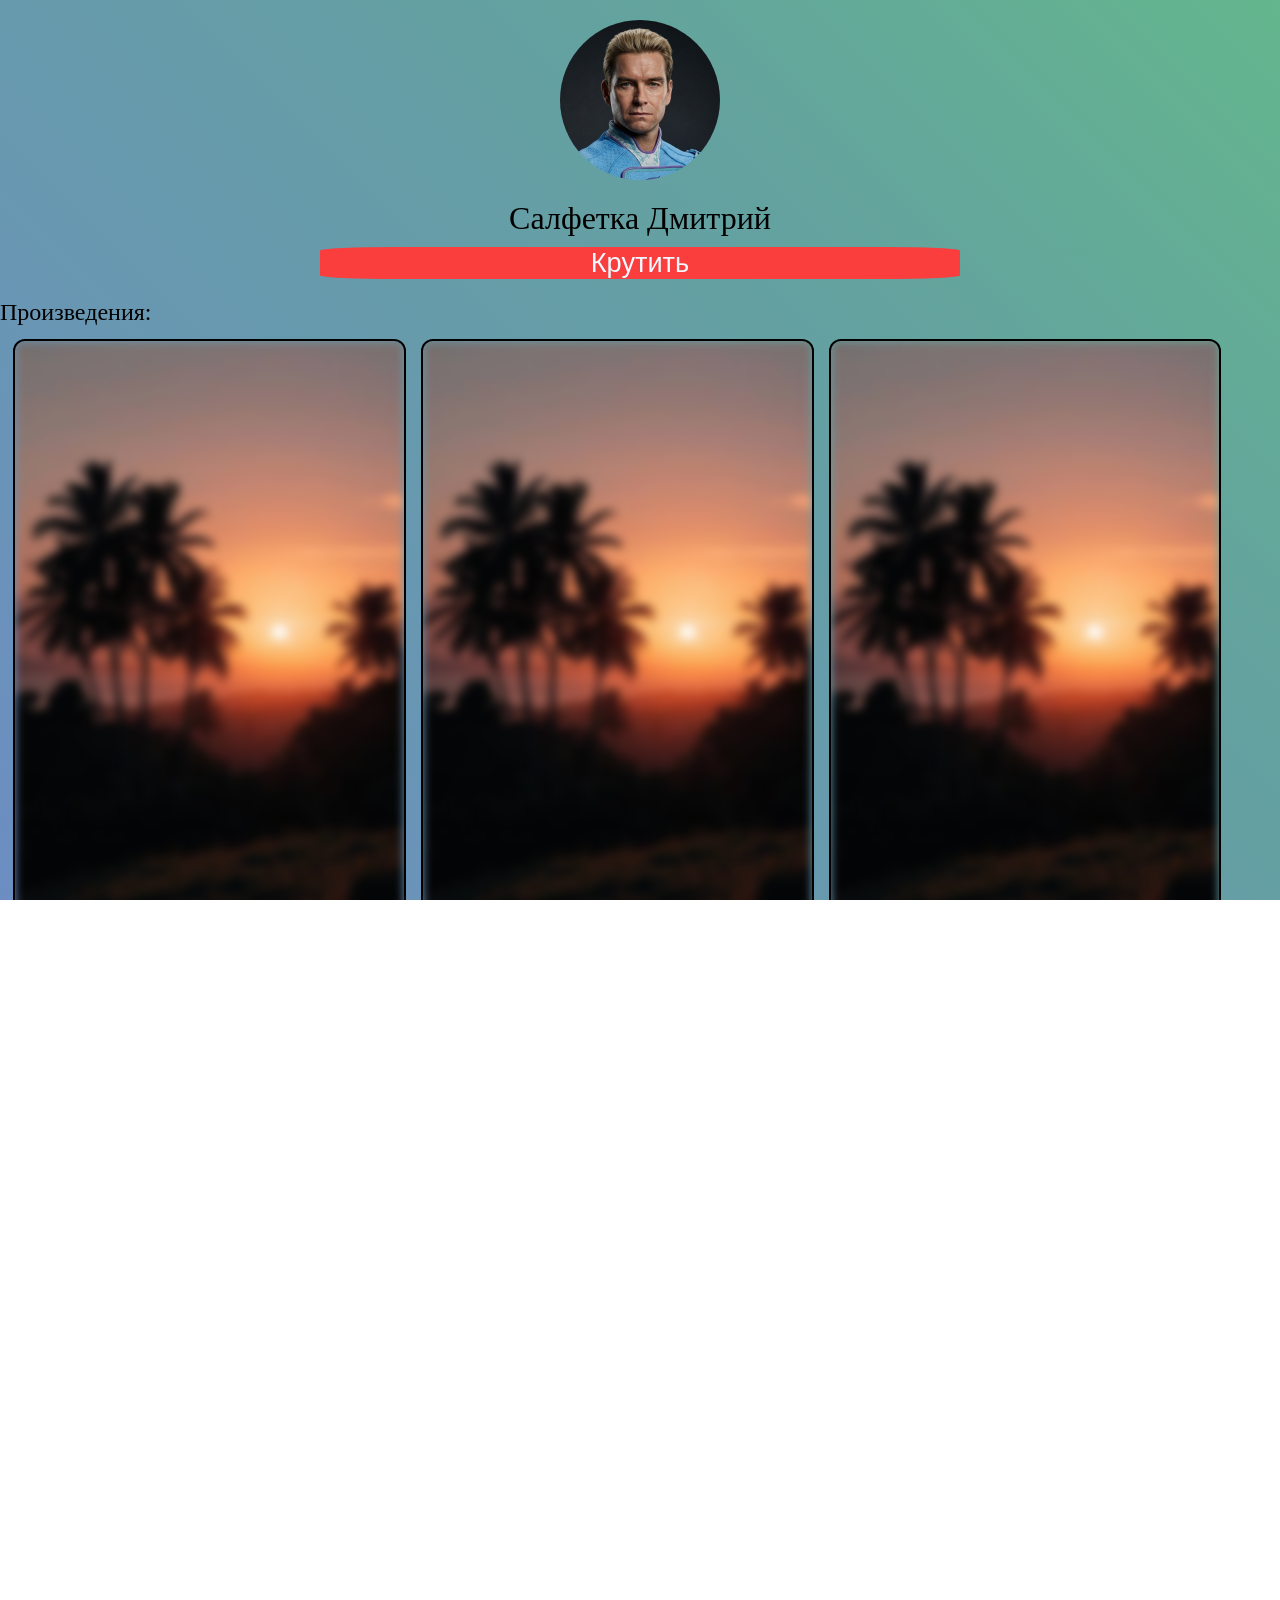
<file: index.html>
<!DOCTYPE html>
<html>
    <head>
        <meta name="viewport" content="width=device-width, initial-scale=1.0, minimum-scale=1.0, maximum-scale=1.0, user-scalable=no, viewport-fit=cover">
        <title>Salfetka</title>
        <link rel="stylesheet", href="style.css">
        <link rel="icon", href="salfetka.jpg">
    </head>
    <body>
        <div><img src="salfetka.jpg", class="salfetka"> <a class="saltxt">Салфетка Дмитрий</a></div>
        <div><button onclick="window.location.href='Chad.html'", class="buttonRoll">Крутить</button></div>
        <div class="Ptxt">Произведения:</div>
        <div class="gallery">
            <a id="cont" href="#" onclick="window.location.href='https://youtu.be/dQw4w9WgXcQ'">
                <img src="videos/test.png" class="cont-content" alt="">
            </a>

            <a id="cont" href="#" onclick="window.location.href='https://youtu.be/dQw4w9WgXcQ'">
                <img src="videos/test.png" class="cont-content" alt="">
            </a>

            <a id="cont" href="#" onclick="window.location.href='https://youtu.be/dQw4w9WgXcQ'">
                <img src="videos/test.png" class="cont-content" alt="">
            </a>
            
        </div>
        <div class="gallery">
            <a id="cont" href="#" onclick="window.location.href='https://youtu.be/dQw4w9WgXcQ'">
                <img src="videos/test.png" class="cont-content" alt="">
            </a>

            <a id="cont" href="#" onclick="window.location.href='https://youtu.be/dQw4w9WgXcQ'">
                <img src="videos/test.png" class="cont-content" alt="">
            </a>

            <a id="cont" href="#" onclick="window.location.href='https://youtu.be/dQw4w9WgXcQ'">
                <img src="videos/test.png" class="cont-content" alt="">
            </a>
            
        </div>
        <div class="gallery">
            <a id="cont" href="#" onclick="window.location.href='https://youtu.be/dQw4w9WgXcQ'">
                <img src="videos/test.png" class="cont-content" alt="">
            </a>

            <a id="cont" href="#" onclick="window.location.href='https://youtu.be/dQw4w9WgXcQ'">
                <img src="videos/test.png" class="cont-content" alt="">
            </a>

            <a id="cont" href="#" onclick="window.location.href='https://youtu.be/dQw4w9WgXcQ'">
                <img src="videos/test.png" class="cont-content" alt="">
            </a>
            
        </div>
        <div class="gallery">
            <a id="cont" href="#" onclick="window.location.href='https://youtu.be/dQw4w9WgXcQ'">
                <img src="videos/test.png" class="cont-content" alt="">
            </a>

            <a id="cont" href="#" onclick="window.location.href='https://youtu.be/dQw4w9WgXcQ'">
                <img src="videos/test.png" class="cont-content" alt="">
            </a>

            <a id="cont" href="#" onclick="window.location.href='https://youtu.be/dQw4w9WgXcQ'">
                <img src="videos/test.png" class="cont-content" alt="">
            </a>
            
        </div>
        
        
    </body>

</html>
</file>
<file: style.css>
* {
    
    margin: 0;
    padding: 0;
    -webkit-tap-highlight-color: transparent;
}

html, body {
    width: 100%;
    height: 100%;
    overflow: hidden;
    
}
body {
  position: relative;
  overflow: hidden;
}

body::before {
  content: '';
  position: absolute;
  top: 0;
  left: 0;
  right: 0;
  bottom: 0;
  background: linear-gradient(45deg, 
    #3c39e6 0%, 
    #217a76 50%, 
    #1eff00 100%);
  background-size: 300% 300%;
  animation: gradientFlow 20s ease infinite;
  opacity: 0.7; 
  z-index: -1; 
  transition: background 1.5s ease; 
}
@keyframes gradientFlow {
  0% {
    background-position: 0% 50%;
  }
  50% {
    background-position: 100% 50%;
  }
  100% {
    background-position: 0% 50%;
  }
}
.salfetka {
    width: 10rem;
    height: 10rem;
    border-radius: 50%;
    display: block;
    margin: 20px auto;
}
.saltxt {
    
    
    font-size: 2rem;
    text-align: center;
    display: block;
    margin: 0 auto;
    
}
.Ptxt {
    
    margin-top: 20px;
    font-size: 1.5rem;
    margin-bottom: 10px;
    display: block;
    
    
}
.buttonRoll{
    font-size: 1.7rem;
    color:aliceblue;
    display: block;
    
    background: #fa3d3d;
    border-width: 0cap;
    width: 50%;
    border-radius: 12%;
    margin-top: 20px;
    margin: 10px auto;
}
.gallery {
    display: flex;
    gap: 15px;
    margin: 1%;
}

#cont {
    display: block;
    width: 31%;
    border: 2px solid black;
    border-radius: 12px;
    overflow: hidden;
}

.cont-content {
    display: block;
    width: 100%;
    height: auto;
    filter: blur(5px);
}
</file>
